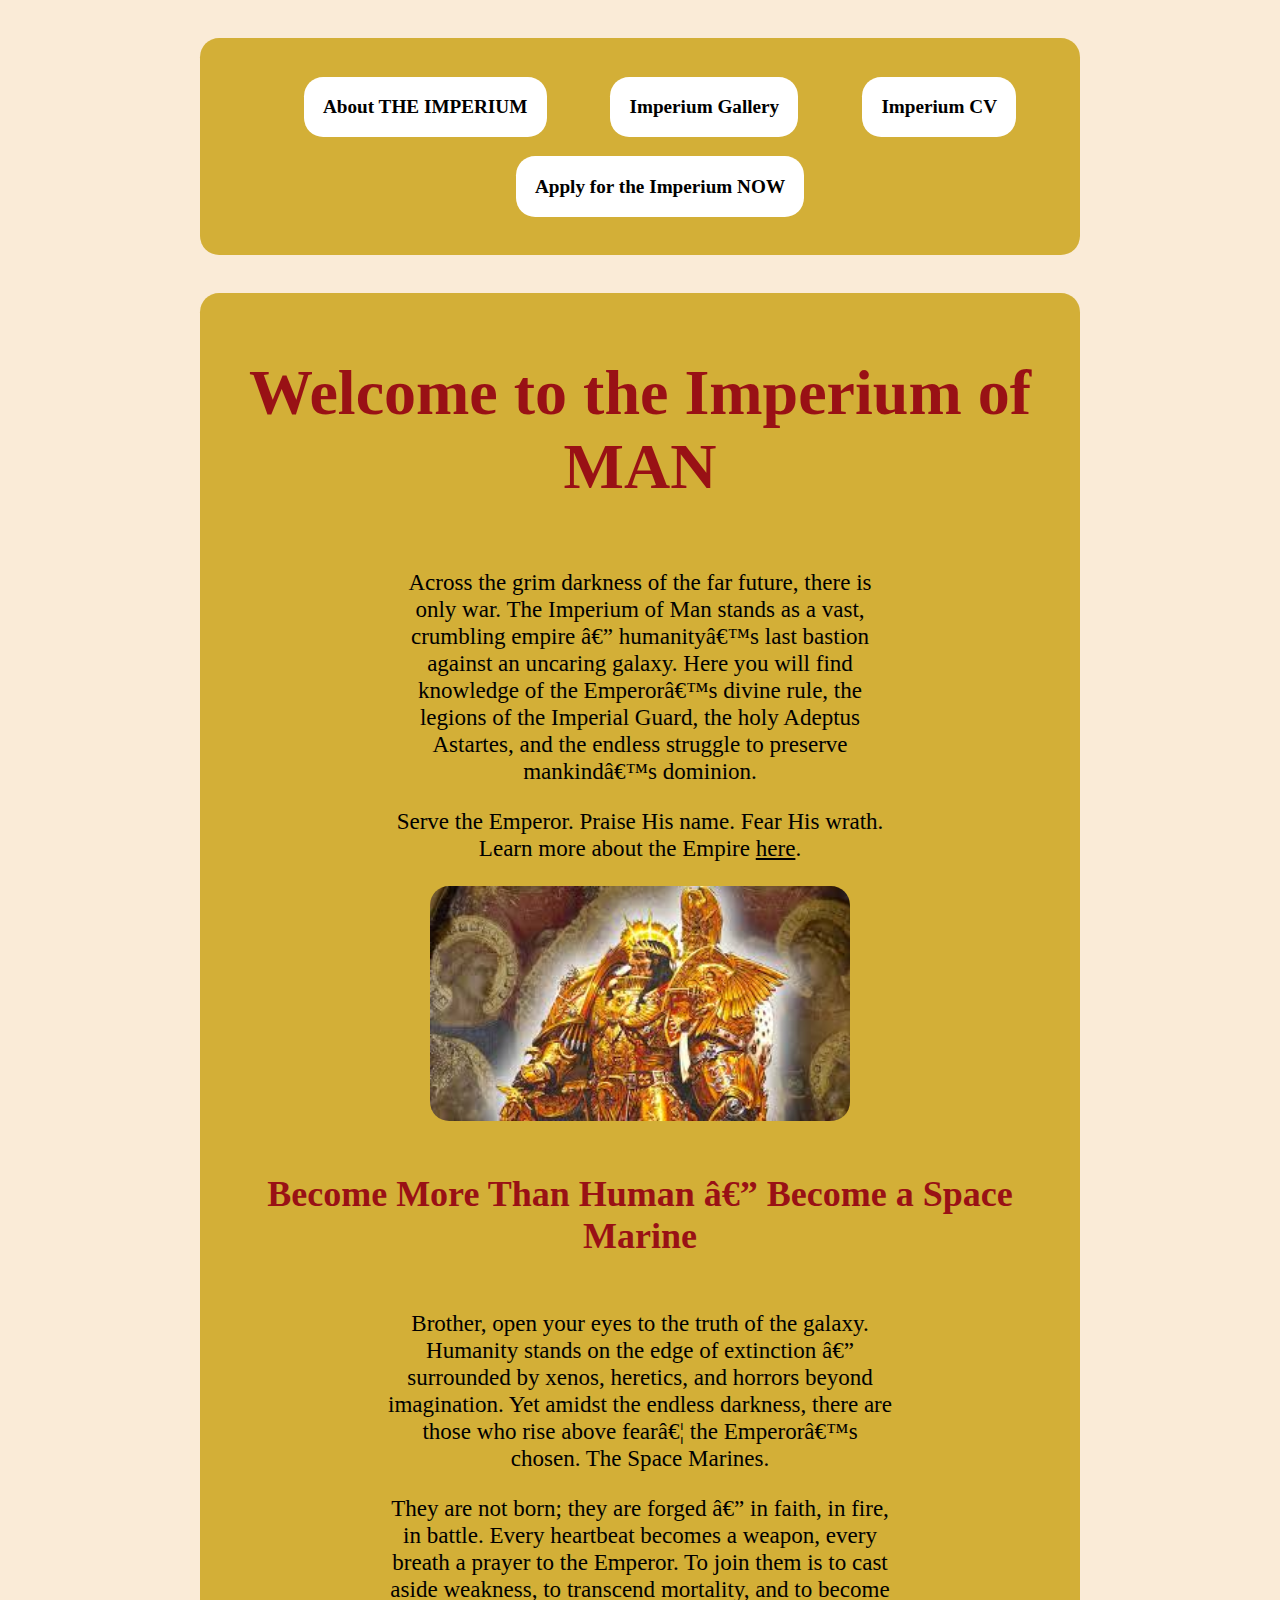
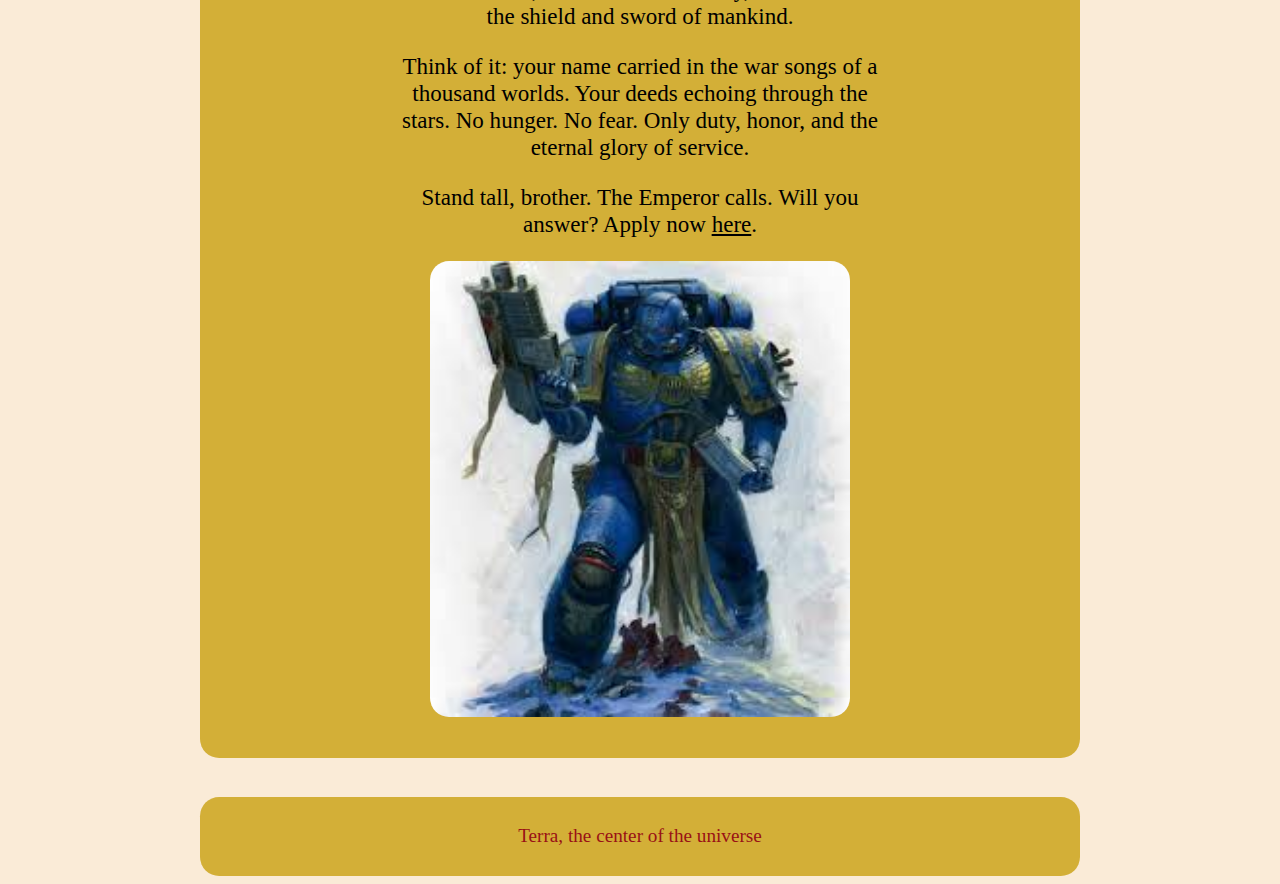
<file: index.html>
<!DOCTYPE html>
<html lang="en">

<head>
    <title>The empire of man</title>
    <meta charset="utf 8"> <!--https://www.w3schools.com/tags/tag_meta.asp-->
    <meta name="viewport" content="width=device-width, initial-scale=1" />
    <meta name="author" content="Elias">
    <link rel="stylesheet" href="css/style.css">
</head>



<body>
    <header>
        <nav>
            <ul class="nav">
                <div class="nav_items">
                    <li><a href="about.html"><b>About THE IMPERIUM</b></a></li>
                </div>
                <div class="nav_items">
                    <li><a href="gallery.html"><b>Imperium Gallery</b></a></li>
                </div>
                <div class="nav_items">
                    <li><a href="cv.html"><b>Imperium CV</b></a></li>
                </div>
                <div class="nav_items">
                    <li><a href="contact.html"><b>Apply for the Imperium NOW</b></a></li>
                </div>
            </ul>
        </nav>
    </header>
    <section>
        <div class="title">
            <h1>Welcome to the Imperium of MAN</h1>
        </div>

        <main>
            <article>
                <div class="div1">
                    <div class="div2">
                        <p>Across the grim darkness of the far future, there is only war. The Imperium of Man stands as
                            a
                            vast,
                            crumbling empire — humanity’s last bastion against an uncaring galaxy. Here you will find
                            knowledge
                            of the Emperor’s divine rule, the legions of the Imperial Guard, the holy Adeptus Astartes,
                            and
                            the
                            endless struggle to preserve mankind’s dominion. </p>

                        <p>Serve the Emperor. Praise His name. Fear His wrath. Learn more about the Empire <a
                                href="about.html"><u>here</u></a>.</p>
                    </div>
                    <img src="images/Emperor.jpeg" alt="The Emperor" id="img1">
                </div>
                <br>
                <div class="title2">
                    <h2>Become More Than Human — Become a Space Marine</h2>
                </div>
                <div class="div1">
                    <div class="div2">
                        <p>Brother, open your eyes to the truth of the galaxy. Humanity stands on the edge of extinction
                            —
                            surrounded by xenos, heretics, and horrors beyond imagination. Yet amidst the endless
                            darkness,
                            there are those who rise above fear… the Emperor’s chosen. The Space Marines.</p>

                        <p> They are not born; they are forged — in faith, in fire, in battle. Every heartbeat becomes a
                            weapon,
                            every breath a prayer to the Emperor. To join them is to cast aside weakness, to transcend
                            mortality, and to become the shield and sword of mankind.</p>

                        <p>Think of it: your name carried in the war songs of a thousand worlds. Your deeds echoing
                            through
                            the
                            stars. No hunger. No fear. Only duty, honor, and the eternal glory of service.</p>

                        <p>Stand tall, brother. The Emperor calls.
                            Will you answer? Apply now <a href="contact.html"><u>here</u></a>.</p>
                    </div>
                    <img src="images/Ultra Space Marine.jpeg" alt="Space Marine" id="img2">
                </div>
            </article>
            <br>


    </section>

    </main>



    <footer>
        <div></div>
        <p>Terra, the center of the universe</p>
    </footer>





</body>

</html>
</file>
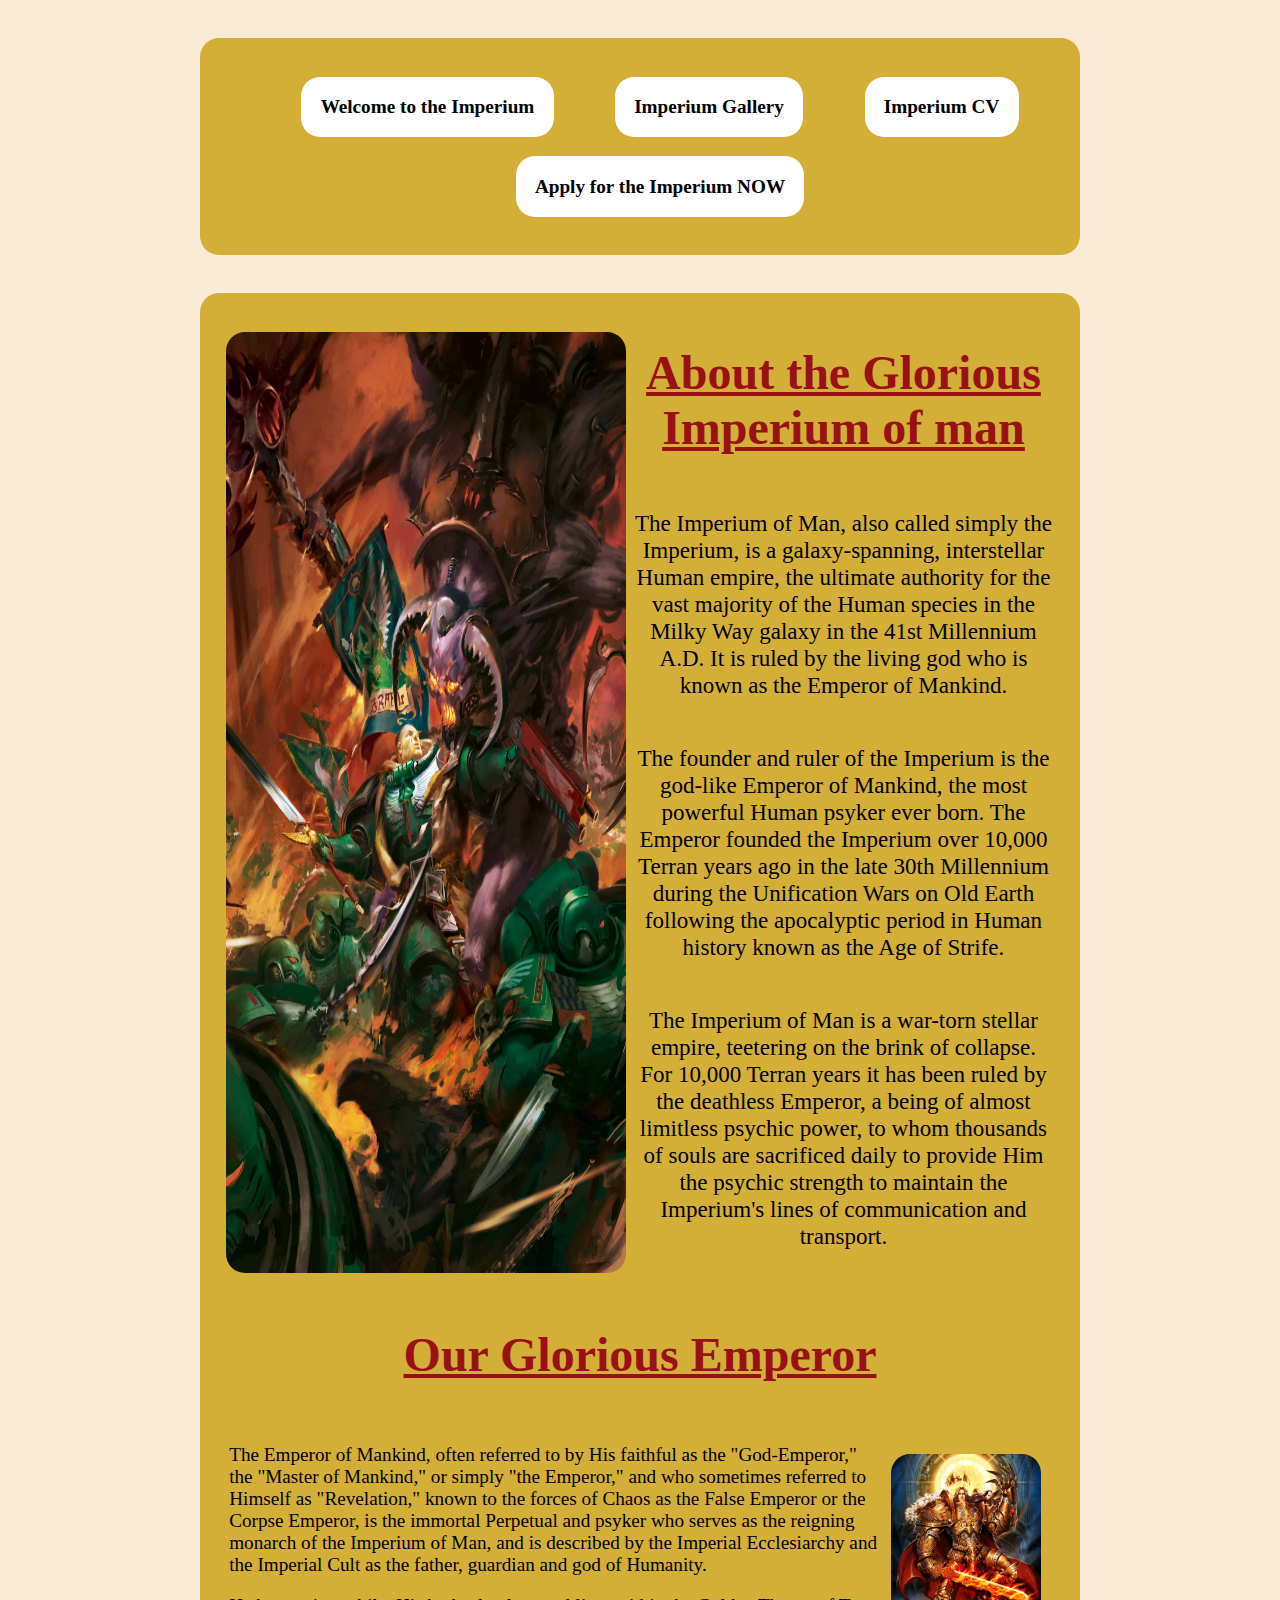
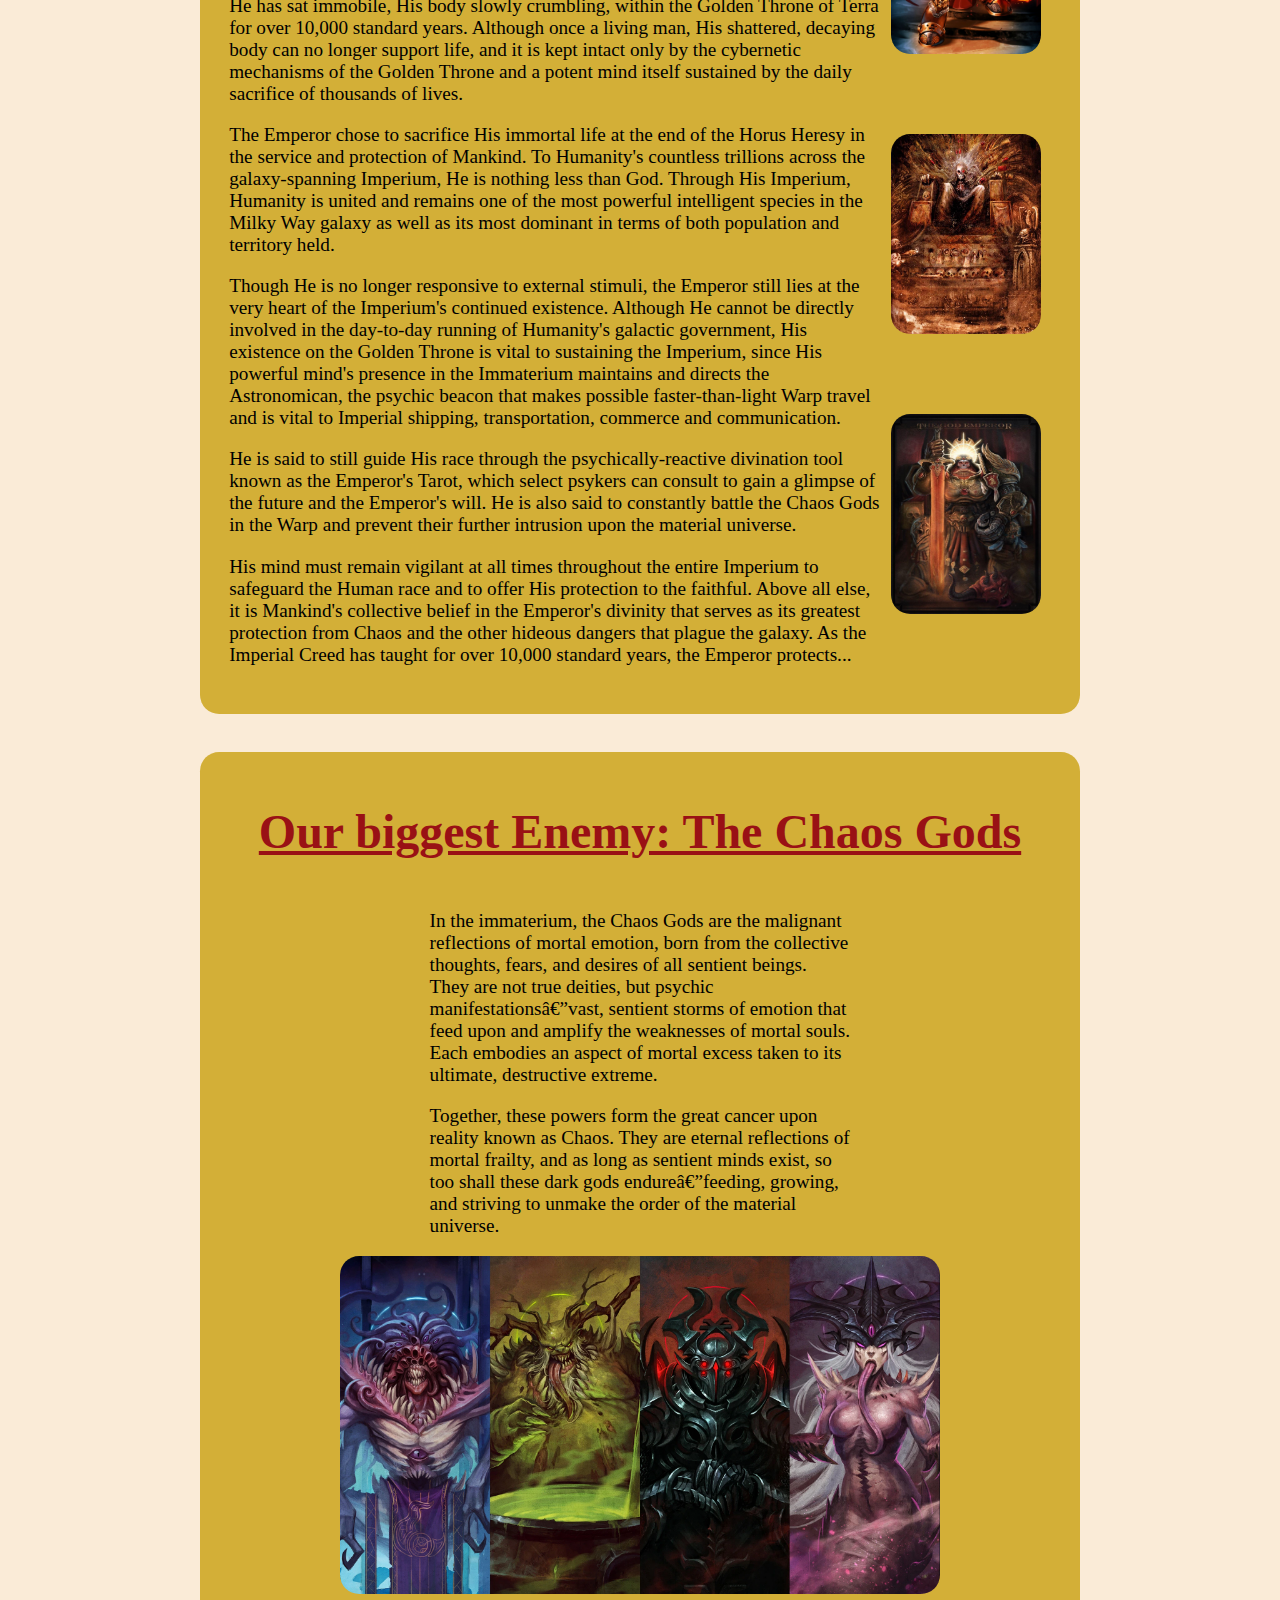
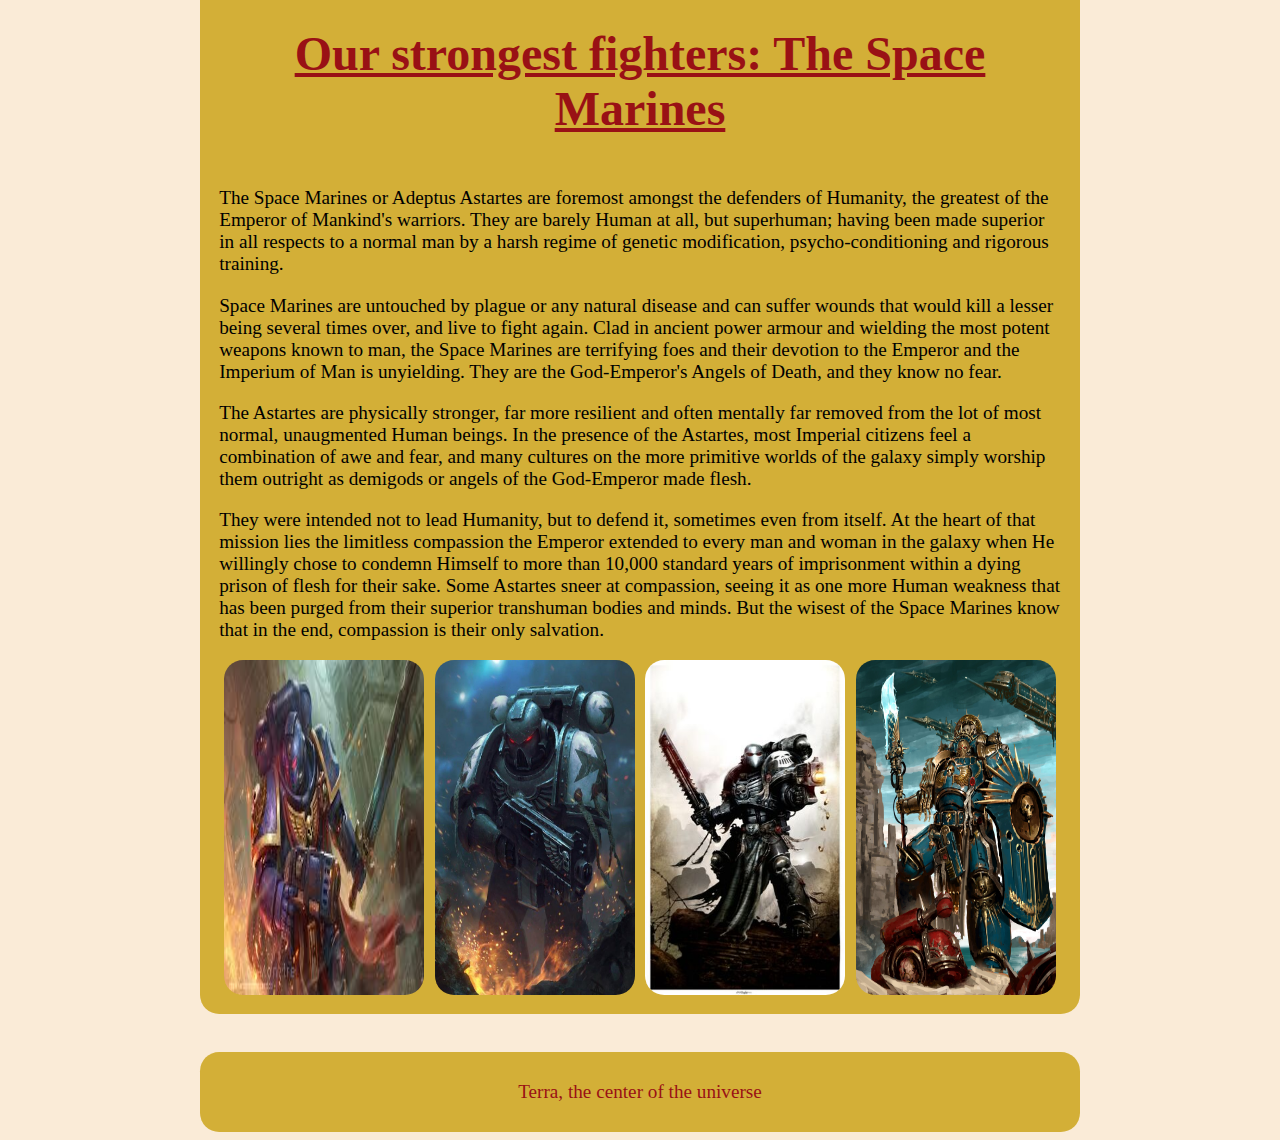
<file: about.html>
<!DOCTYPE html>
<html lang="en">

<head>
    <title>About the empire</title>
    <meta charset="utf 8">
    <meta name="viewport" content="width=device-width, initial-scale=1" />
    <meta name="author" content="Elias">
    <link rel="stylesheet" href="css/style.css">
</head>

<body>
    <header>
        <nav>
            <ul class="nav">
                <div class="nav_items">
                    <li><a href="index.html"><b>Welcome to the Imperium</b></a></li>
                </div>
                <div class="nav_items">
                    <li><a href="gallery.html"><b>Imperium Gallery</b></a></li>
                </div>
                <div class="nav_items">
                    <li><a href="cv.html"><b>Imperium CV</b></a></li>
                </div>
                <div class="nav_items">
                    <li><a href="contact.html"><b>Apply for the Imperium NOW</b></a></li>
                </div>
            </ul>
        </nav>
    </header>
    <main>
        <section>
            <div class="paragraph1">
                <img src="images/EmpireFight.jpg" alt="Warhammer" id="img3">
                <div class="text1">
                    <div class="title3">
                        <h1><u>About the Glorious Imperium of man</u></h1>

                    </div>
                    <div class="paragraph2" style="font-size: larger;">

                        <p>The Imperium of Man, also called simply the Imperium, is a galaxy-spanning, interstellar
                            Human
                            empire, the ultimate authority for the vast majority of the Human species in the Milky Way
                            galaxy in
                            the 41st Millennium A.D. It is ruled by the living god who is known as the Emperor of
                            Mankind.
                        </p>
                        <p>The founder and ruler of the Imperium is the god-like Emperor of Mankind, the most powerful
                            Human
                            psyker ever born. The Emperor founded the Imperium over 10,000 Terran years ago in the late
                            30th
                            Millennium during the Unification Wars on Old Earth following the apocalyptic period in
                            Human
                            history known as the Age of Strife.</p>
                        <p>The Imperium of Man is a war-torn stellar empire, teetering on the brink of collapse. For
                            10,000
                            Terran years it has been ruled by the deathless Emperor, a being of almost limitless psychic
                            power, to whom thousands of souls are sacrificed daily to provide Him the psychic strength
                            to
                            maintain the Imperium's lines of communication and transport.</p>
                    </div>
                </div>

            </div>


            <br>
            <div class="paragraph1">
                <div>
                    <div class="title3">
                        <h1><u>Our Glorious Emperor</u></h1>
                    </div>
                    <article>
                        <div class="text2">
                            <div>
                                <p>The Emperor of Mankind, often referred to by His faithful as the "God-Emperor," the
                                    "Master of
                                    Mankind," or simply "the Emperor," and who sometimes referred to Himself as
                                    "Revelation," known
                                    to the forces of Chaos as the False Emperor or the Corpse Emperor, is the immortal
                                    Perpetual and
                                    psyker who serves as the reigning monarch of the Imperium of Man, and is described
                                    by
                                    the
                                    Imperial Ecclesiarchy and the Imperial Cult as the father, guardian and god of
                                    Humanity.
                                </p>
                                <p>He has sat immobile, His body slowly crumbling, within the Golden Throne of Terra for
                                    over 10,000
                                    standard years. Although once a living man, His shattered, decaying body can no
                                    longer
                                    support
                                    life, and it is kept intact only by the cybernetic mechanisms of the Golden Throne
                                    and a
                                    potent
                                    mind itself sustained by the daily sacrifice of thousands of lives.</p>
                                <p>The Emperor chose to sacrifice His immortal life at the end of the Horus Heresy in
                                    the
                                    service
                                    and protection of Mankind. To Humanity's countless trillions across the
                                    galaxy-spanning
                                    Imperium, He is nothing less than God. Through His Imperium, Humanity is united and
                                    remains one
                                    of the most powerful intelligent species in the Milky Way galaxy as well as its most
                                    dominant in
                                    terms of both population and territory held.</p>
                                <p>Though He is no longer responsive to external stimuli, the Emperor still lies at the
                                    very
                                    heart of the Imperium's continued existence. Although He cannot be directly involved
                                    in
                                    the day-to-day running of Humanity's galactic government, His existence on the
                                    Golden
                                    Throne is vital to sustaining the Imperium, since His powerful mind's presence in
                                    the
                                    Immaterium maintains and directs the Astronomican, the psychic beacon that makes
                                    possible faster-than-light Warp travel and is vital to Imperial shipping,
                                    transportation, commerce and communication.</p>
                                <p>He is said to still guide His race through the psychically-reactive divination tool
                                    known
                                    as the Emperor's Tarot, which select psykers can consult to gain a glimpse of the
                                    future
                                    and the Emperor's will. He is also said to constantly battle the Chaos Gods in the
                                    Warp
                                    and prevent their further intrusion upon the material universe.</p>
                                <p>His mind must remain vigilant at all times throughout the entire Imperium to
                                    safeguard
                                    the Human race and to offer His protection to the faithful. Above all else, it is
                                    Mankind's collective belief in the Emperor's divinity that serves as its greatest
                                    protection from Chaos and the other hideous dangers that plague the galaxy. As the
                                    Imperial Creed has taught for over 10,000 standard years, the Emperor protects...
                                </p>
                            </div>

                            <div class="text3">
                                <img src="images/Warhammer_40000_-_The_God_Emperor_of_Mankind.webp"
                                    alt="The Emperor of mankind" class="images">
                                <img src="images/Emperor_Upon_Throne.webp" alt="Dead_Emperor" class="images">
                                <img src="images/TheGodEmperor.jpg" alt="TheGodEmperor" class="images">
                            </div>
                        </div>
                    </article>
                </div>
            </div>
        </section>
        <section>
            <article>
                <div class="paragraph1">
                    <div class="title3">
                        <h1><u>Our biggest Enemy: The Chaos Gods</u></h1>
                    </div>

                    <div class="text1">
                        <div class="text4">
                            <p>In the immaterium, the Chaos Gods are the malignant reflections of mortal emotion, born
                                from
                                the collective thoughts, fears, and desires of all sentient beings. They are not true
                                deities, but psychic manifestations—vast, sentient storms of emotion that feed upon and
                                amplify the weaknesses of mortal souls. Each embodies an aspect of mortal excess taken
                                to
                                its ultimate, destructive extreme.</p>
                            <p>Together, these powers form the great cancer upon reality known as Chaos. They are
                                eternal
                                reflections of mortal frailty, and as long as sentient minds exist, so too shall these
                                dark
                                gods endure—feeding, growing, and striving to unmake the order of the material universe.
                            </p>

                        </div>

                    </div>
                    <img src="images/Chaos_Gods.webp.webp" alt="Chaosgods" id="img4">
                </div>
            </article>
            <div class="paragraph1">
                <div class="title3">
                    <h1><u>Our strongest fighters: The Space Marines</u></h1>
                </div>
                <article>
                    <div>
                        <div class="text4">
                            <p>The Space Marines or Adeptus Astartes are foremost amongst the defenders of Humanity, the
                                greatest of the Emperor of Mankind's warriors. They are barely Human at all, but
                                superhuman;
                                having been made superior in all respects to a normal man by a harsh regime of genetic
                                modification, psycho-conditioning and rigorous training.</p>
                            <p>Space Marines are untouched by plague or any natural disease and can suffer wounds that
                                would
                                kill a lesser being several times over, and live to fight again. Clad in ancient power
                                armour and wielding the most potent weapons known to man, the Space Marines are
                                terrifying
                                foes and their devotion to the Emperor and the Imperium of Man is unyielding. They are
                                the
                                God-Emperor's Angels of Death, and they know no fear.</p>
                            <p>The Astartes are physically stronger, far more resilient and often mentally far removed
                                from
                                the lot of most normal, unaugmented Human beings. In the presence of the Astartes, most
                                Imperial citizens feel a combination of awe and fear, and many cultures on the more
                                primitive worlds of the galaxy simply worship them outright as demigods or angels of the
                                God-Emperor made flesh.

                            </p>
                            <p>They were intended not to lead Humanity, but to defend it, sometimes even from itself. At
                                the
                                heart of that mission lies the limitless compassion the Emperor extended to every man
                                and
                                woman in the galaxy when He willingly chose to condemn Himself to more than 10,000
                                standard
                                years of imprisonment within a dying prison of flesh for their sake. Some Astartes sneer
                                at
                                compassion, seeing it as one more Human weakness that has been purged from their
                                superior
                                transhuman bodies and minds. But the wisest of the Space Marines know that in the end,
                                compassion is their only salvation.</p>
                        </div>

                    </div>
                    <div class="text5">
                        <img src="images/SpaceMarine1.jpeg" alt="SpaceMarine1" id="img5">
                        <img src="images/Spacemarine2.jpg" alt="SpaceMarine2" id="img6">
                        <img src="images/Silver_Skull.jpg" alt="SpaceMarine3" id="img7">
                        <img src="images/Space-Marine4.jpg" alt="SpaceMarine4" id="img8">

                    </div>
            </div>
            </article>
        </section>
    </main>

    <footer>

        <p>Terra, the center of the universe</p>
    </footer>


</body>


</html>
</file>
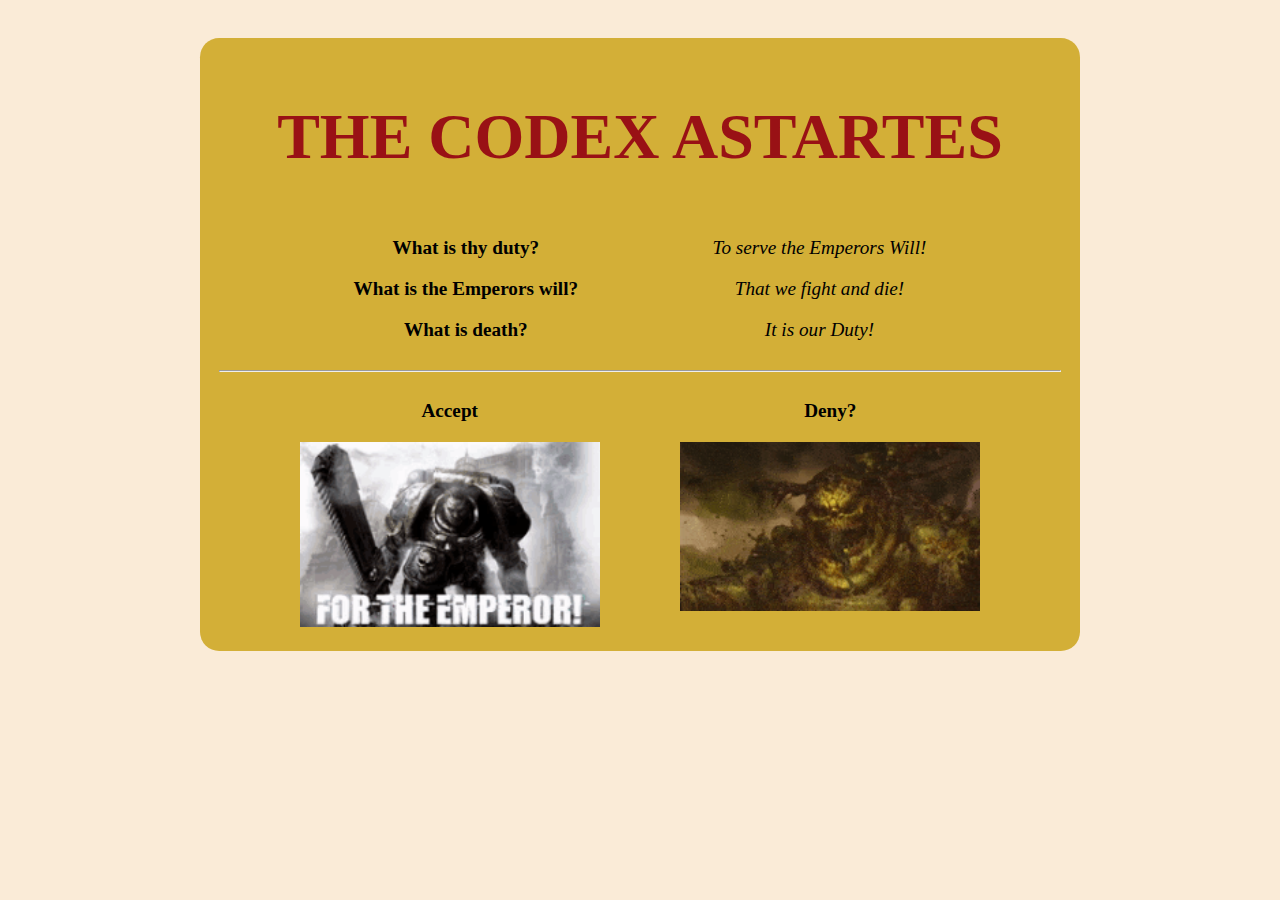
<file: astartes.html>
<!DOCTYPE html>
<html lang="en">

<head>
    <title>About the empire</title>
    <meta charset="utf 8">
    <meta name="viewport" content="width=device-width, initial-scale=1" />
    <meta name="author" content="Elias">
    <link rel="stylesheet" href="css/style.css">
</head>

<body>
    <section>
        <div class="title 1">
            <h1><b>THE CODEX ASTARTES</b></h1>
        </div>
        <div class="paragraph1">
            <div class="divcolumn">
                <p><b>What is thy duty?</b></p>
                <p><b>What is the Emperors will?</b></p>
                <p><b>What is death?</b></p>
            </div>
            <div class="divcolumn">
                <p><i>To serve the Emperors Will!</i></p>
                <p><i>That we fight and die!</i></p>
                <p><i>It is our Duty!</i></p>
            </div>

        </div>
        <hr>
        <div class="paragraph1">
            <div>
                <p><b>Accept</b></p> <a href="contact.html"><img src="images/warhammer-for-the-emperor.gif"
                        alt="For the emperor" id="img11"></a>
            </div>
            <div>
                <p><b>Deny?</b></p><a href="heresy.html"><img src="images/nurgle.gif" alt="no" id="img12"></a>
            </div>
    </section>

</body>

</html>
</file>
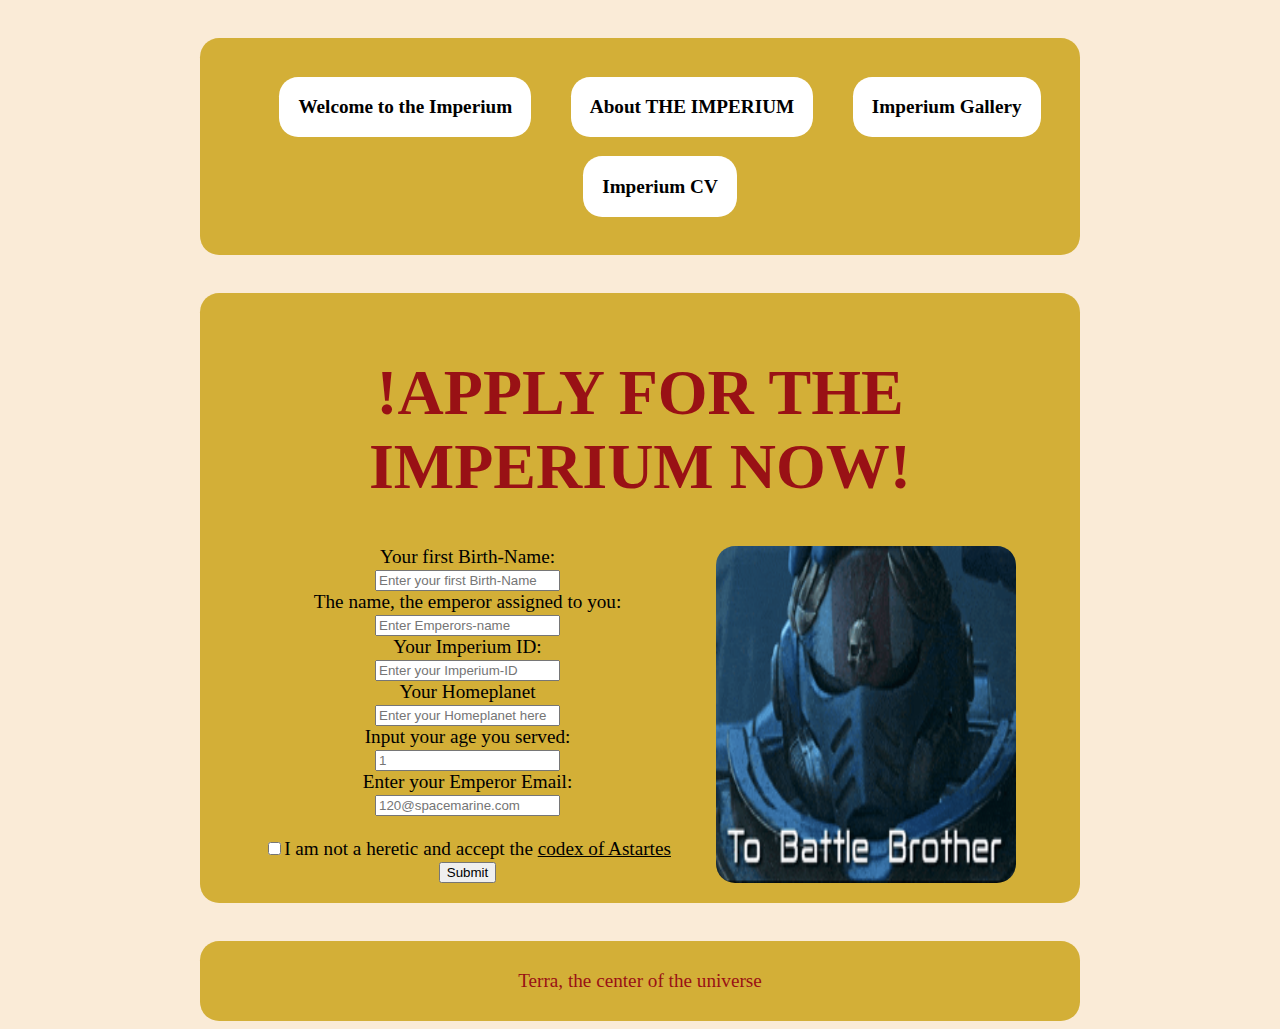
<file: contact.html>
<!DOCTYPE html>
<html lang="en">

<head>
    <title>About the empire</title>
    <meta charset="utf 8">
    <meta name="viewport" content="width=device-width, initial-scale=1" />
    <meta name="author" content="Elias">
    <link rel="stylesheet" href="css/style.css">
</head>

<body>
    <header>
        <nav>
            <ul class="nav">
                <div class="nav_items">
                    <li><a href="index.html"><b>Welcome to the Imperium</b></a></li>
                </div>
                <div class="nav_items">
                    <li><a href="about.html"><b>About THE IMPERIUM</b></a></li>
                </div>
                <div class="nav_items">
                    <li><a href="gallery.html"><b>Imperium Gallery</b></a></li>
                </div>
                <div class="nav_items">
                    <li><a href="cv.html"><b>Imperium CV</b></a></li>
                </div>
            </ul>
        </nav>
    </header>
    <main>
        <section>
            <div class="title 1">
                <h1>!APPLY FOR THE IMPERIUM NOW!</h1>
            </div>
            <div class="paragraph1">
                <form> <!-- from freeCodeCamp-->
                    <label for="firstname">Your first Birth-Name:</label> <br>
                    <input type="text" id="firstname" placeholder="Enter your first Birth-Name" required>
                    <br>
                    <label for="lastname">The name, the emperor assigned to you:</label> <br>
                    <input type="text" id="lastname" placeholder="Enter Emperors-name" required>
                    <br>
                    <label for="id-number">Your Imperium ID:</label><br>
                    <input type="text" id="id-number" placeholder="Enter your Imperium-ID" required> <br>
                    <label for="Homeplanet">Your Homeplanet</label><br>
                    <input type="text" id="Homeplanet" placeholder="Enter your Homeplanet here" required> <br>
                    <label for="age">Input your age you served: <br><input id="age" name="age" type="number"
                            placeholder="1" max="1000" required /></label> <br>
                    <label for="email">Enter your Emperor Email: <br><input id="email" name="email"
                            placeholder="120@spacemarine.com" required></label> <br>
                    <br><label for="terms-and-conditions"> <input type="checkbox" id="terms-and-conditions"
                            name="terms-and-conditions" class="inline" required>I am not a heretic and accept the <a
                            href="astartes.html"><u>codex of
                                Astartes</u></a>
                        <br> <input type="submit" value="Submit" name="submit">
                    </label>
                </form>
                <img src="images/space-marines-to-battle-brother.gif" alt="To Battle" id="img13">
            </div>

        </section>
    </main>
    <footer>
        <div></div>
        <p>Terra, the center of the universe</p>
    </footer>
</body>

</html>
</file>
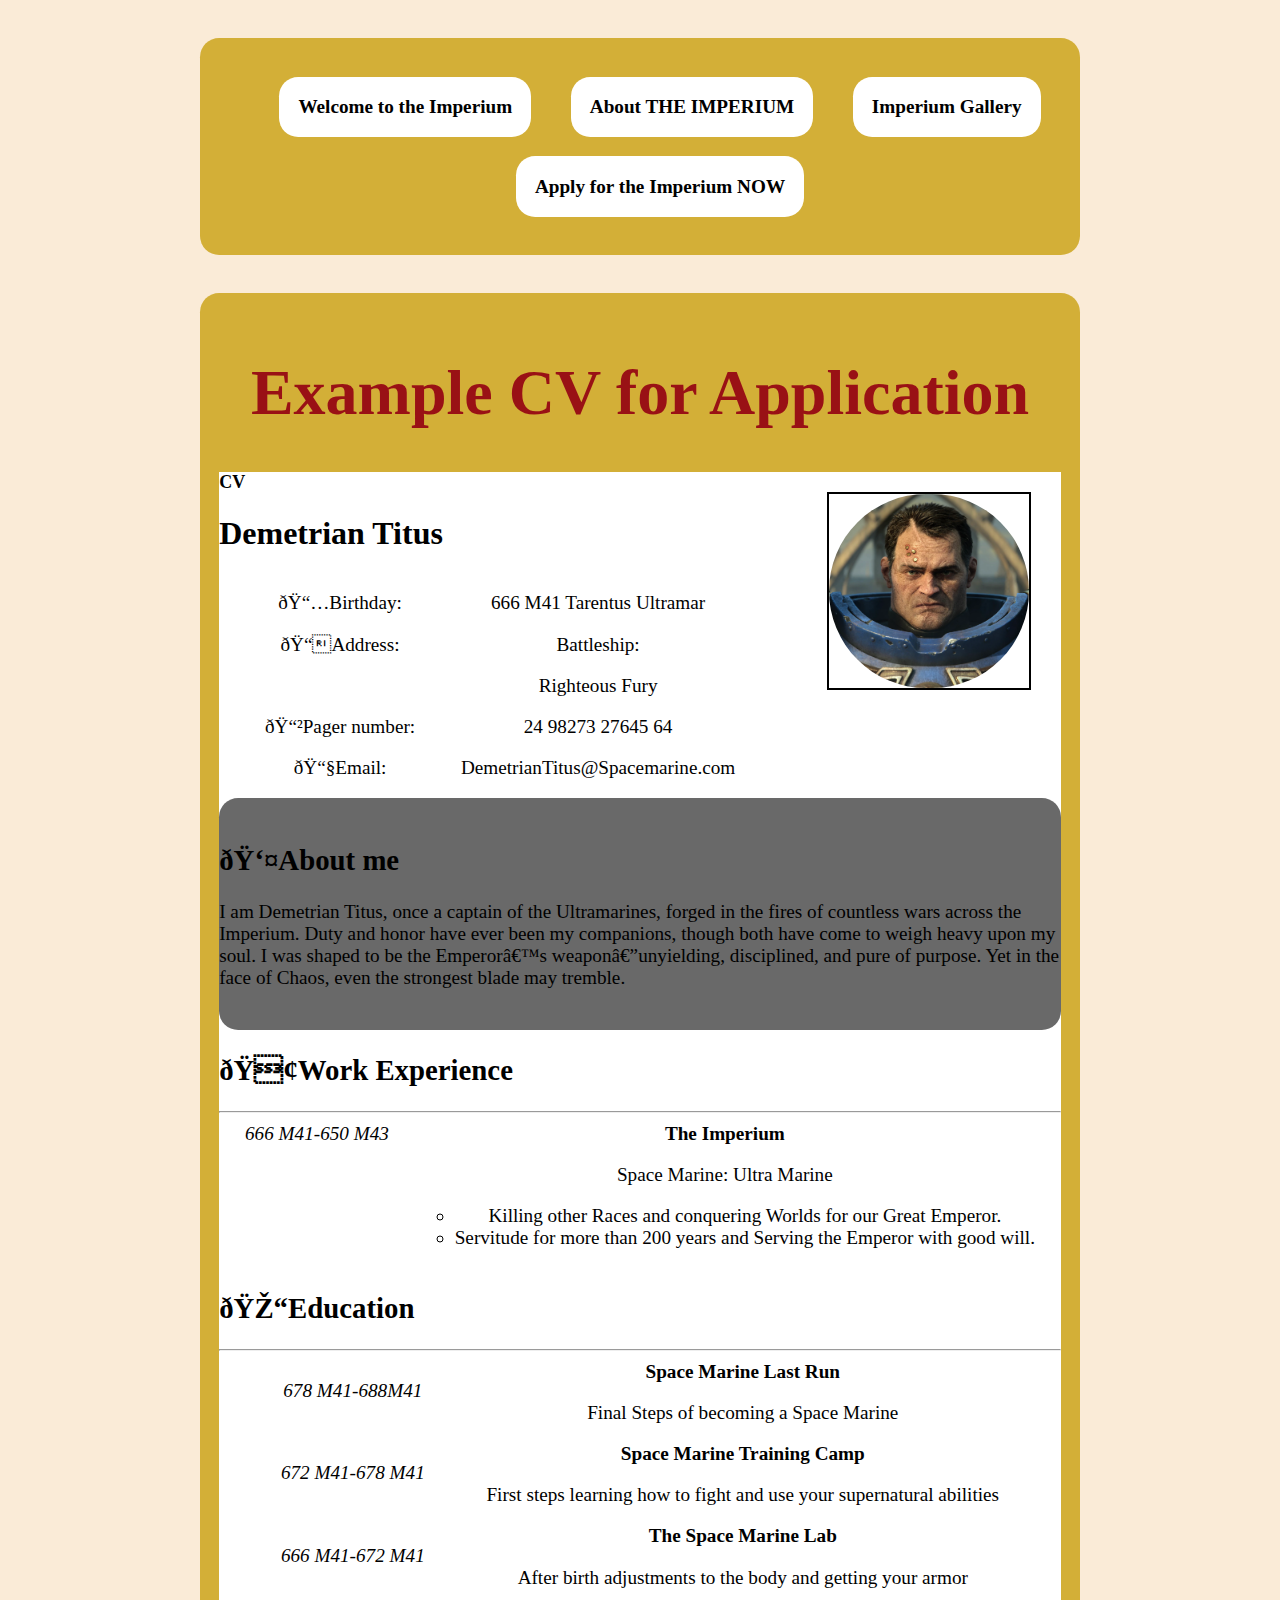
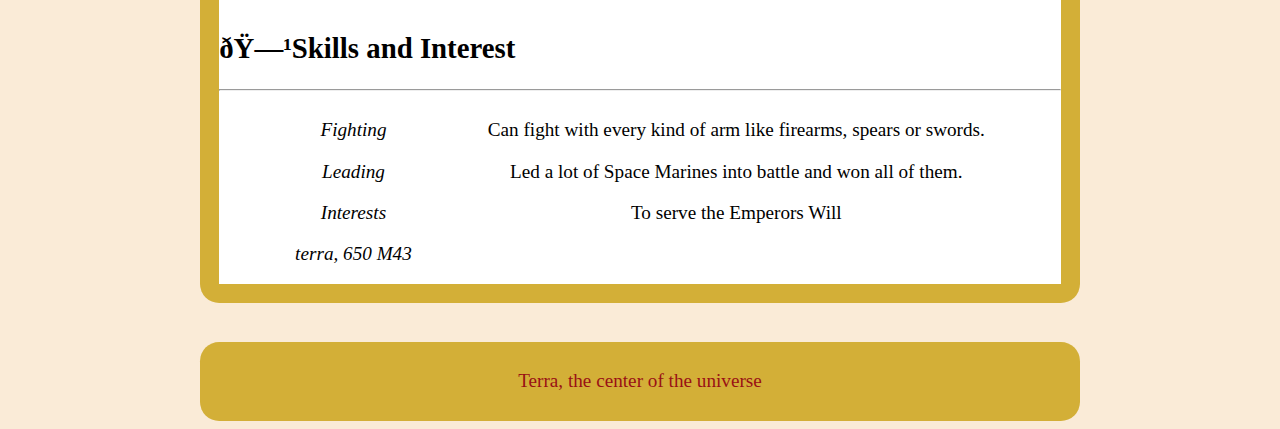
<file: cv.html>
<!DOCTYPE html>
<html lang="en">

<head>
    <title>About the empire</title>
    <meta charset="utf 8">
    <meta name="viewport" content="width=device-width, initial-scale=1" />
    <meta name="author" content="Elias">
    <link rel="stylesheet" href="css/style.css">
</head>

<body>
    <header>
        <nav>
            <ul class="nav">
                <div class="nav_items">
                    <li><a href="index.html"><b>Welcome to the Imperium</b></a></li>
                </div>
                <div class="nav_items">
                    <li><a href="about.html"><b>About THE IMPERIUM</b></a></li>
                </div>
                <div class="nav_items">
                    <li><a href="gallery.html"><b>Imperium Gallery</b></a></li>
                </div>
                <div class="nav_items">
                    <li><a href="contact.html"><b>Apply for the Imperium NOW</b></a></li>
                </div>
            </ul>
        </nav>
    </header>
    <main>
        <section>
            <div class="title 1">
                <h1>Example CV for Application</h1>
            </div>

            <div id="CV">
                <div class="imageborder"><img src="images/LT_Titus_Space_Marine_II_Portrait.webp" alt="Demetrian titus"
                        id="img10"> </div>
                <h2 style="font-size: large;">CV</h2>
                <h1 style="font-size:xx-large;">Demetrian Titus</h1>
                <div class="paragraph1">
                    <div class="divcolumn">
                        <p>📅Birthday:</p>
                        <p>📍Address: </p>
                        <br>
                        <p>📲Pager number:</p>
                        <p>📧Email:</p>
                    </div>
                    <div class="divcolumn">
                        <p>666 M41 Tarentus Ultramar</p>
                        <p>Battleship:</p>
                        <p>Righteous Fury</p>
                        <p>24 98273 27645 64</p>
                        <p>DemetrianTitus@Spacemarine.com</p>
                    </div>
                    <br>
                </div>
                <div class="greyparagraph">
                    <br>
                    <h2>👤About me</h2>
                    <p>I am Demetrian Titus, once a captain of the Ultramarines, forged in the fires of countless wars
                        across the Imperium. Duty and honor have ever been my companions, though both have come to weigh
                        heavy upon my soul. I was shaped to be the Emperor’s weapon—unyielding, disciplined, and pure of
                        purpose. Yet in the face of Chaos, even the strongest blade may tremble.</p> <br>
                </div>
                <h2>🏢Work Experience</h2>
                <hr>
                <div class="paragraph1">
                    <div class="divcolumn"><i>666 M41-650 M43</i></div>
                    <div class="divcolumn"><b>The Imperium</b>
                        <p>Space Marine: Ultra Marine</p>
                        <ul style="list-style: circle;">
                            <li>Killing other Races and conquering Worlds for our Great Emperor.</li>
                            <li>Servitude for more than 200 years and Serving the Emperor with good will.</li>
                        </ul>
                    </div>
                </div>
                <h2>🎓Education</h2>
                <hr>
                <div class="paragraph1">
                    <div class="divcolumn">
                        <p><i>678 M41-688M41</i> </p>
                        <br>
                        <p><i>672 M41-678 M41</i></p>
                        <br>
                        <p><i>666 M41-672 M41</i></p>
                    </div>
                    <div class="divcolumn"><b>Space Marine Last Run</b>
                        <p>Final Steps of becoming a Space Marine</p>
                        <b>Space Marine Training Camp</b>
                        <p>First steps learning how to fight and use your supernatural abilities</p>
                        <b>The Space Marine Lab</b>
                        <p>After birth adjustments to the body and getting your armor</p>
                    </div>
                </div>
                <h2>🗹Skills and Interest</h2>
                <hr>
                <div class="paragraph1">
                    <div class="divcolumn">
                        <p><i>Fighting</i></p>
                        <p><i>Leading</i></p>
                        <p><i>Interests</i></p>
                        <p><i>terra, 650 M43</i></p>
                    </div>
                    <div class="divcolumn">
                        <p>Can fight with every kind of arm like firearms, spears or swords.</p>
                        <p>Led a lot of Space Marines into battle and won all of them.</p>
                        <p>To serve the Emperors Will</p>
                    </div>
                </div>
            </div>


        </section>
    </main>
    <footer>
        <div></div>
        <p>Terra, the center of the universe</p>
    </footer>

</body>

</html>
</file>
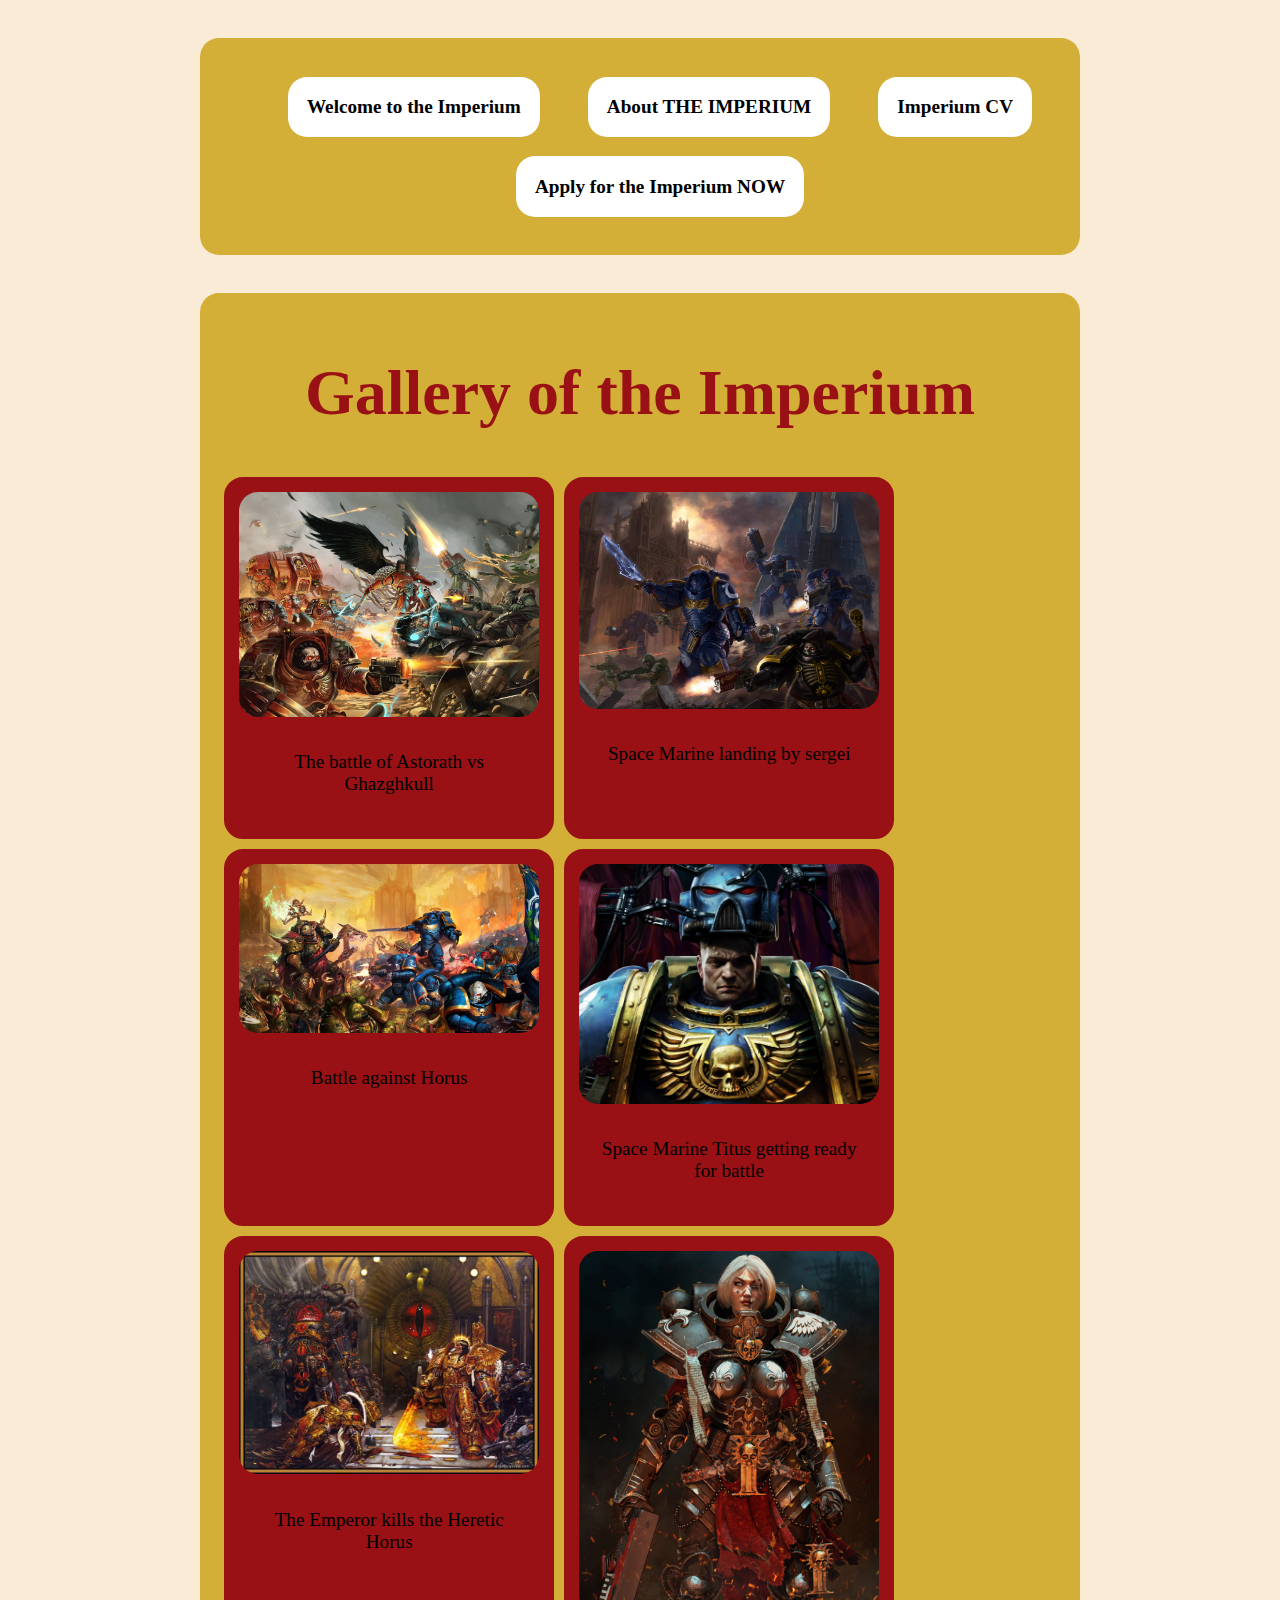
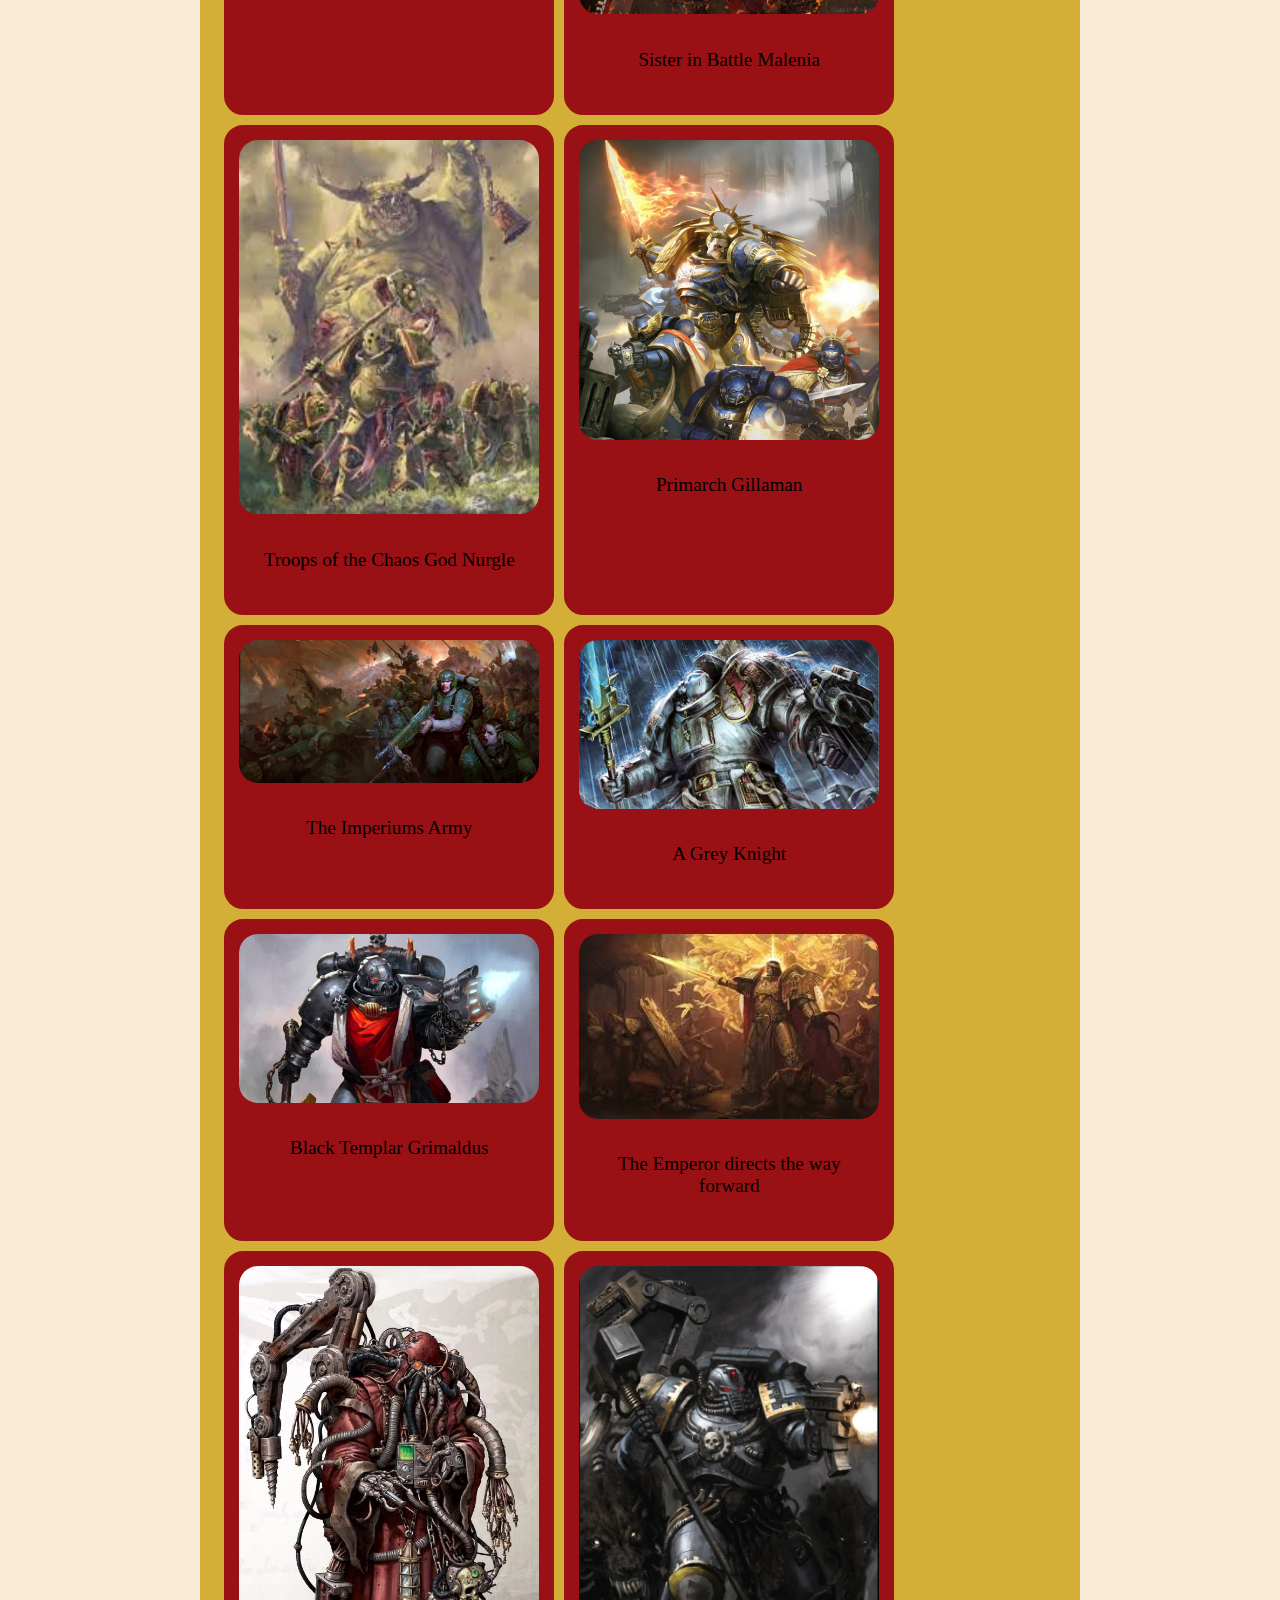
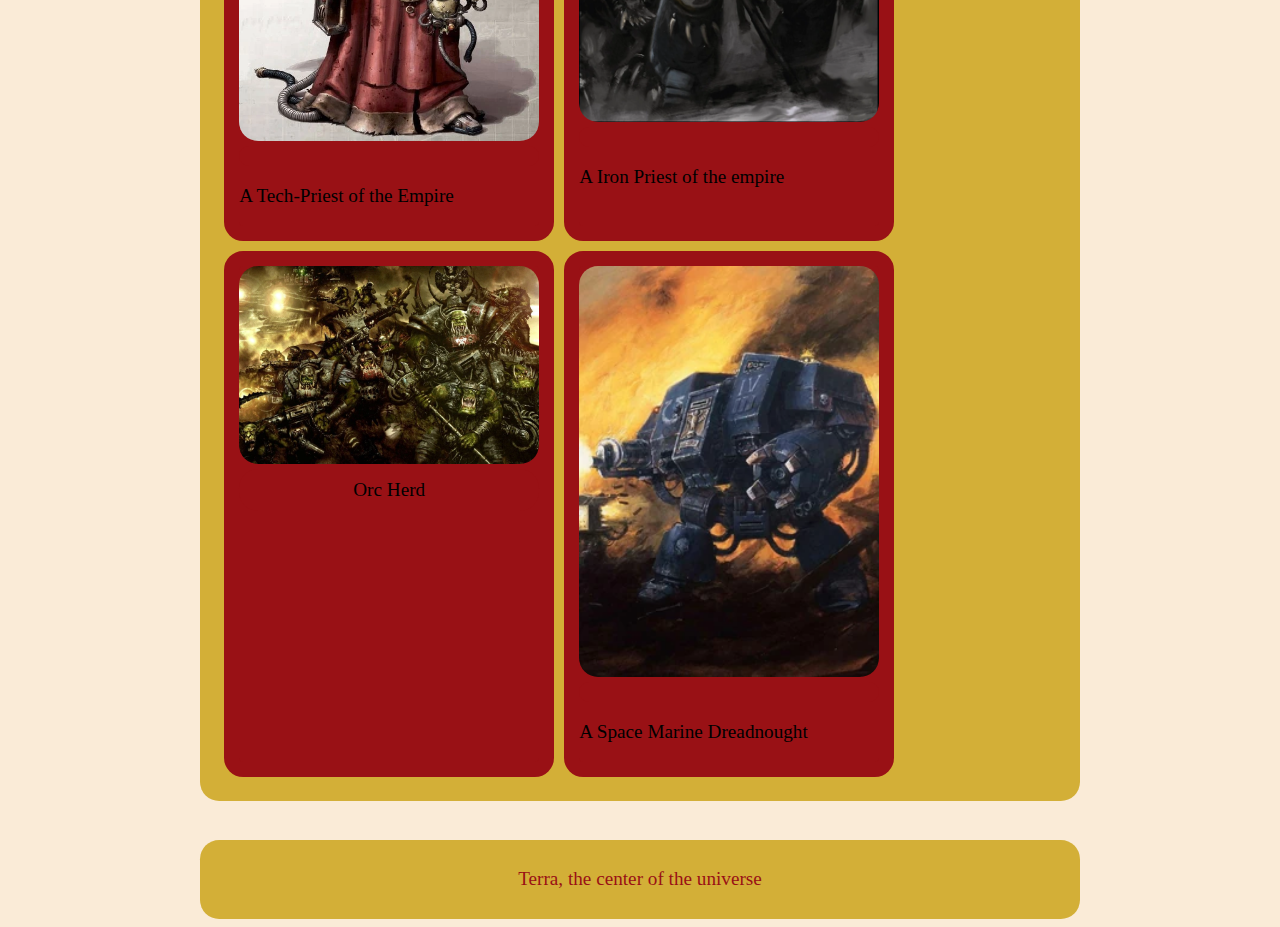
<file: gallery.html>
<!DOCTYPE html>
<html lang="en">

<head>
    <title>About the empire</title>
    <meta charset="utf 8">
    <meta name="viewport" content="width=device-width, initial-scale=1" />
    <meta name="author" content="Elias">
    <link rel="stylesheet" href="css/style.css">
</head>

<body>
    <header>
        <nav>
            <ul class="nav">
                <div class="nav_items">
                    <li><a href="index.html"><b>Welcome to the Imperium</b></a></li>
                </div>
                <div class="nav_items">
                    <li><a href="about.html"><b>About THE IMPERIUM</b></a></li>
                </div>
                <div class="nav_items">
                    <li><a href="cv.html"><b>Imperium CV</b></a></li>
                </div>
                <div class="nav_items">
                    <li><a href="contact.html"><b>Apply for the Imperium NOW</b></a></li>
                </div>
            </ul>
        </nav>
    </header>
    <main>
        <section>
            <div class="title">
                <h1>Gallery of the Imperium</h1>
            </div>
            <div class="paragraph2">
                <div class="gallery_item"> <img src="images/AstorathvsGhazghkull.jpg"
                        alt="Battle of Astorath and Ghazghkull" class="imagegallery">
                    <div class="gallery_item_description">
                        <p>The battle of Astorath vs Ghazghkull</p>
                    </div>
                </div>
                <div class="gallery_item"> <img src="images/landing by sergei.jpg" alt="Landing of sergei"
                        class="imagegallery">
                    <div class="gallery_item_description">
                        <p>Space Marine landing by sergei</p>
                    </div>
                </div>
                <div class="gallery_item"> <img src="images/fight against horus.jpg" alt="horusfight"
                        class="imagegallery">
                    <div class="gallery_item_description">
                        <p>Battle against Horus</p>
                    </div>
                </div>
                <div class="gallery_item"> <img src="images/titus.jpg" alt="Titus getting ready for battle"
                        class="imagegallery">
                    <div class="gallery_item_description">
                        <p>Space Marine Titus getting ready for battle</p>
                    </div>
                </div>
                <div class="gallery_item"> <img src="images/Emperor kills Horus.jpg.webp" alt="Emperor kills Horus"
                        class="imagegallery">
                    <div class="gallery_item_description">
                        <p>The Emperor kills the Heretic Horus</p>
                    </div>
                </div>
                <div class="gallery_item"> <img src="images/sister of battle.jpeg" alt="" class="imagegallery">
                    <div class="gallery_item_description">
                        <p>Sister in Battle Malenia</p>
                    </div>
                </div>
                <div class="gallery_item"> <img src="images/Nurglestroops.jpeg" alt="Troops of nurgle"
                        class="imagegallery">
                    <div class="gallery_item_description">
                        <p>Troops of the Chaos God Nurgle</p>
                    </div>
                </div>
                <div class="gallery_item"> <img src="images/Primarch Gillaman.webp" alt="Primarch Gillaman"
                        class="imagegallery">
                    <div class="gallery_item_description">
                        <p>Primarch Gillaman</p>
                    </div>
                </div>
                <div class="gallery_item"> <img src="images/Imperium army.webp" alt="Armyofimperium"
                        class="imagegallery">
                    <div class="gallery_item_description">
                        <p>The Imperiums Army</p>
                    </div>

                </div>
                <div class="gallery_item"> <img src="images/grey knight.jpg" alt="The Grey Knights"
                        class="imagegallery">
                    <div class="gallery_item_description">
                        <p>A Grey Knight</p>
                    </div>

                </div>
                <div class="gallery_item"> <img src="images/Grimaldus Black templar.jpg" alt="Grimaldus"
                        class="imagegallery">
                    <div class="gallery_item_description">
                        <p>Black Templar Grimaldus</p>
                    </div>

                </div>
                <div class="gallery_item"> <img src="images/emperor leads the way.jpeg" alt="Emperorleadsway"
                        class="imagegallery">
                    <div class="gallery_item_description">
                        <p>The Emperor directs the way forward</p>
                    </div>
                </div>
                <div class="gallery_item"> <img src="images/Techpriest2.webp" alt="Techpriest" class="imagegallery">
                    <div class="gallery_item_description"></div>
                    <p>A Tech-Priest of the Empire</p>
                </div>
                <div class="gallery_item"> <img src="images/_Iron_Priest_Updated.webp" alt="Iron Priest"
                        class="imagegallery">
                    <div class="gallery_item_description"></div>
                    <p>A Iron Priest of the empire</p>
                </div>
                <div class="gallery_item"> <a href="heresy.html"><img src="images/Ork_Warboss_with_Group.webp"
                            alt="Ork Group" class="imagegallery"></a>
                    <div class="gallery_item_description">Orc Herd</div>
                </div>
                <div class="gallery_item"> <img src="images/MarkVUltramarinesDreadnought.webp" alt="Dreadnought"
                        class="imagegallery">
                    <div class="gallery_item_description"></div>
                    <p>A Space Marine Dreadnought</p>
                </div>
            </div>
        </section>
    </main>
    <footer>
        <div></div>
        <p>Terra, the center of the universe</p>
    </footer>
</body>

</html>
</file>
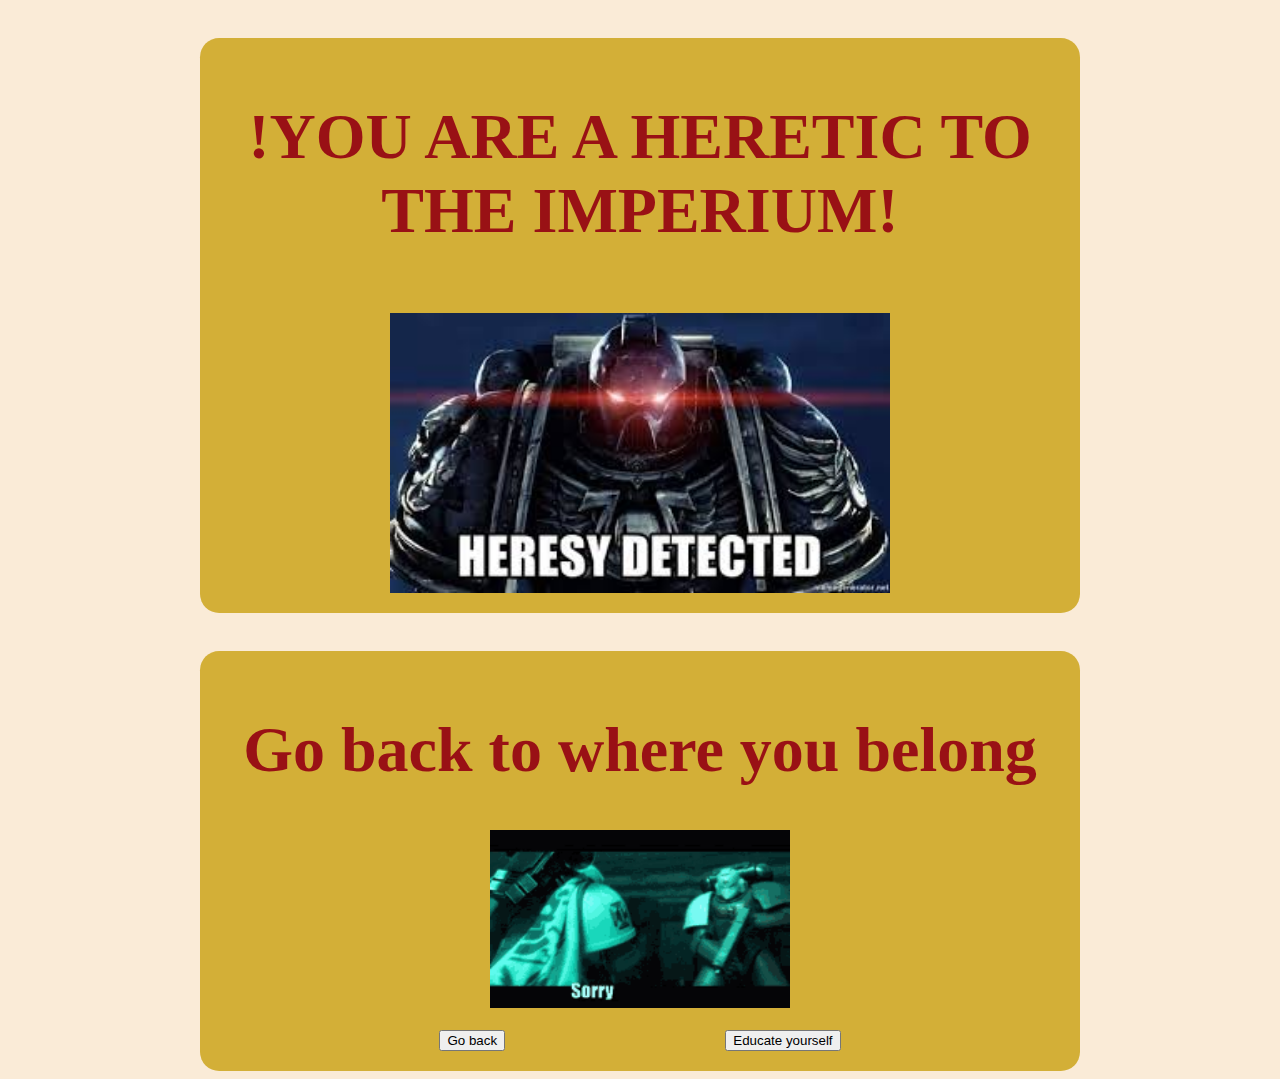
<file: heresy.html>
<!DOCTYPE html>
<html lang="en">

<head>
    <title>About the empire</title>
    <meta charset="utf 8">
    <meta name="viewport" content="width=device-width, initial-scale=1" />
    <meta name="author" content="Elias">
    <link rel="stylesheet" href="css/style.css">
</head>

<body>
    <section>
        <div class="title 1">
            <h1><b>!YOU ARE A HERETIC TO THE IMPERIUM!</b></h1>
        </div>
        <br>
        <div class="paragraph1"><img src="images/heresyjpeg.jpeg" alt="Heresy" style="width: 500px;"></div>
    </section>
    <section>
        <div class="title 1">
            <h1>Go back to where you belong</h1>
        </div>
        <div class="paragraph1">
            <img src="images/warhammer-40k.gif" alt="Resume Heresy" style="width: 300px;">
        </div>
        <br>
        <div class="paragraph1"><button><a href="gallery.html">Go back</a></button>
            <button><a href="index.html">Educate yourself</a></button>
        </div>
    </section>

</html>
</file>
<file: css/style.css>
html {
    font-family: Cambria, Cochin, Georgia, Times, 'Times New Roman', serif;
    font-size: larger;
}

/*Phone*/
@media (min-width:100px) {

    /*Took from pdf of lecture*/
    section,
    header {
        margin-left: 0em;
        margin-right: 0em;


    }

}

@media (min-width:600px) {

    section,
    header,
    footer {
        margin-left: 2em;
        margin-right: 2em;

    }


}

/* Desktop */
@media (min-width:1050px) {

    section,
    header,
    footer {
        margin-left: 5em;
        margin-right: 5em;

    }
}

/*Bigger Desktop*/
@media (min-width:1250px) {

    section,
    header,
    footer {
        margin-left: 10em;
        margin-right: 10em;

    }
}



a:link {
    color: black;
    text-decoration: none;

}

a:visited {
    color: black;
    text-decoration: none;
}

a:hover {
    color: #991115;

}

body {
    background-color: antiquewhite;
}

section {
    background-color: #D3aF37;
    border-radius: 1em;
    padding: 1em;
    margin-top: 2em;



}

header {
    background-color: #D3aF37;
    border-radius: 1em;
    padding: 1em;
    margin-bottom: 2em;
    margin-top: 2em;


}

.nav {
    list-style-type: none;
    /*https://www.w3schools.com/css/css3_flexbox.asp*/
    gap: 1em;
    justify-content: space-evenly;
    display: flex;
    flex-direction: row;
    flex-wrap: wrap;

}

footer {
    color: #991115;
    background-color: #D3aF37;
    border-radius: 1em;
    padding: 0.5em;
    text-align: center;
    margin-top: 2em;

}

.nav_items {
    background-color: white;
    border-radius: 1em;
    padding: 1em;


}

.nav_items:hover {
    scale: 1.05;
    box-shadow: 10px 10px #991115;
    /*https://www.w3schools.com/css/css3_shadows_box.asp*/
}

.title {
    color: #991115;
    width: 100%;
    text-align: center;
    font-size: xx-large;
}

.title2 {
    color: #991115;
    width: 100%;
    text-align: center;
    font-size: x-large;
}

.title3 {
    color: #991115;
    width: 100%;
    font-size: x-large;
    text-align: center;
}

.div1 {
    display: flex;
    flex-wrap: wrap;
    flex-direction: row;
    justify-content: center;

}

.div2 {
    width: 60%;
    text-align: center;
    font-size: larger;

}

#div4 {
    width: 40%;
    text-align: center
}

.divcolumn {
    display: column;
    width: fit-content;
}

/*Images*/
.images {
    width: 150px;
    height: 200px;
    border-radius: 1em;
    margin-top: 1em;
    min-width: 150px;
}

.imagegallery {
    width: 300px;
    border-radius: 1em;

}

.imagegallery:hover {
    scale: 1.05
}

.gallery_item {
    background-color: #991115;
    border: #991115 15px solid;
    border-radius: 1em;
    margin: 5px;
    width: 300px;


}

.gallery_item_description {
    /*https://www.w3schools.com/css/css_image_gallery.asp*/
    padding: 10px;
    text-align: center;
    border-radius: 1em;
    background-color: #991115;

}

.images:hover {
    scale: 1.1;
    box-shadow: #991115 0px 5px 100px;
}

#img1 {
    /*Got that from https://www.w3schools.com/css/css3_images_modal.asp*/
    width: 50%;
    border-radius: 1em;


}

#img1:hover {
    scale: 1.1;
    box-shadow: #991115 0px 5px 100px;
}

#img2 {
    width: 50%;
    border-radius: 1em;

}

#img2:hover {
    scale: 1.05;
    box-shadow: #991115 0px 5px 100px;
}

#img3 {
    width: 35%;
    border-radius: 1em;
    margin-top: 1em;
    min-width: 400px;
    max-width: 400px;
}

#img3:hover {
    scale: 1.05;
    box-shadow: #991115 0px 5px 100px;
}

#img4 {
    width: 600px;
    border-radius: 1em;
    min-width: 200px;
}

#img4:hover {
    scale: 1.05;
    box-shadow: #991115 0px 5px 100px;
}

#img5 {
    width: 200px;
    border-radius: 1em;
}

#img5:hover {
    scale: 1.05;
    box-shadow: #991115 0px 5px 100px;
}

#img6 {
    width: 200px;
    border-radius: 1em;
}

#img6:hover {
    scale: 1.05;
    box-shadow: #991115 0px 5px 100px;
}

#img7 {
    width: 200px;
    border-radius: 1em;

}

#img7:hover {
    scale: 1.05;
    box-shadow: #991115 0px 5px 100px;
}

#img8 {
    width: 200px;
    border-radius: 1em;
}

#img8:hover {
    scale: 1.05;
    box-shadow: #991115 0px 5px 100px;
}

#img9 {
    width: 200px;
}

#img9:hover {
    scale: 1.05;
    box-shadow: #991115 0px 5px 100px;
}

#img10 {
    float: right;
    width: 200px;
    border-radius: 100px;
}

#img11 {
    width: 300px;
}

#img11:hover {
    scale: 1.05;
    box-shadow: #991115 0px 5px 100px;
}

#img12 {
    width: 300px;
}

#img12:hover {
    scale: 1.05;
    box-shadow: #991115 0px 5px 100px;
}

#img13 {
    width: 300px;
    border-radius: 1em;
}

#img13:hover {
    scale: 1.05;
    box-shadow: #991115 0px 5px 100px;
}


.paragraph1 {
    display: flex;
    flex-wrap: wrap;
    flex-direction: row;
    justify-content: space-evenly;
    text-align: center;

}

.paragraph2 {
    display: flex;
    flex-wrap: wrap;
    justify-content: flex-start;
    /*https://www.w3schools.com/css/css_image_gallery.asp*/

}

.greyparagraph {
    background-color: dimgray;
    width: 100%;
    border-radius: 1em;
}

#CV {
    background-color: white;
}

.imageborder {
    width: fit-content;
    border: black 2px solid;
    float: right;
    /*https://www.w3schools.com/css/css_float.asp*/
    margin-right: 30px;
    margin-top: 20px;
}

.text1 {
    text-align: center;
    width: 50%;
}

.text2 {
    text-align: left;
    width: fit-content;
    display: inline-flex;
    padding: 10px;
}

.text3 {
    display: grid;
    padding: 10px;
    width: fit-content;
    text-align: center;
    justify-content: space-evenly;

}

.text4 {
    text-align: left;
    padding: auto;
}

.text5 {
    display: flex;
    flex-wrap: wrap;
    width: 100%;
    justify-content: space-around;

}

.img {
    width: fit-content;
    height: fit-content;

}
</file>
